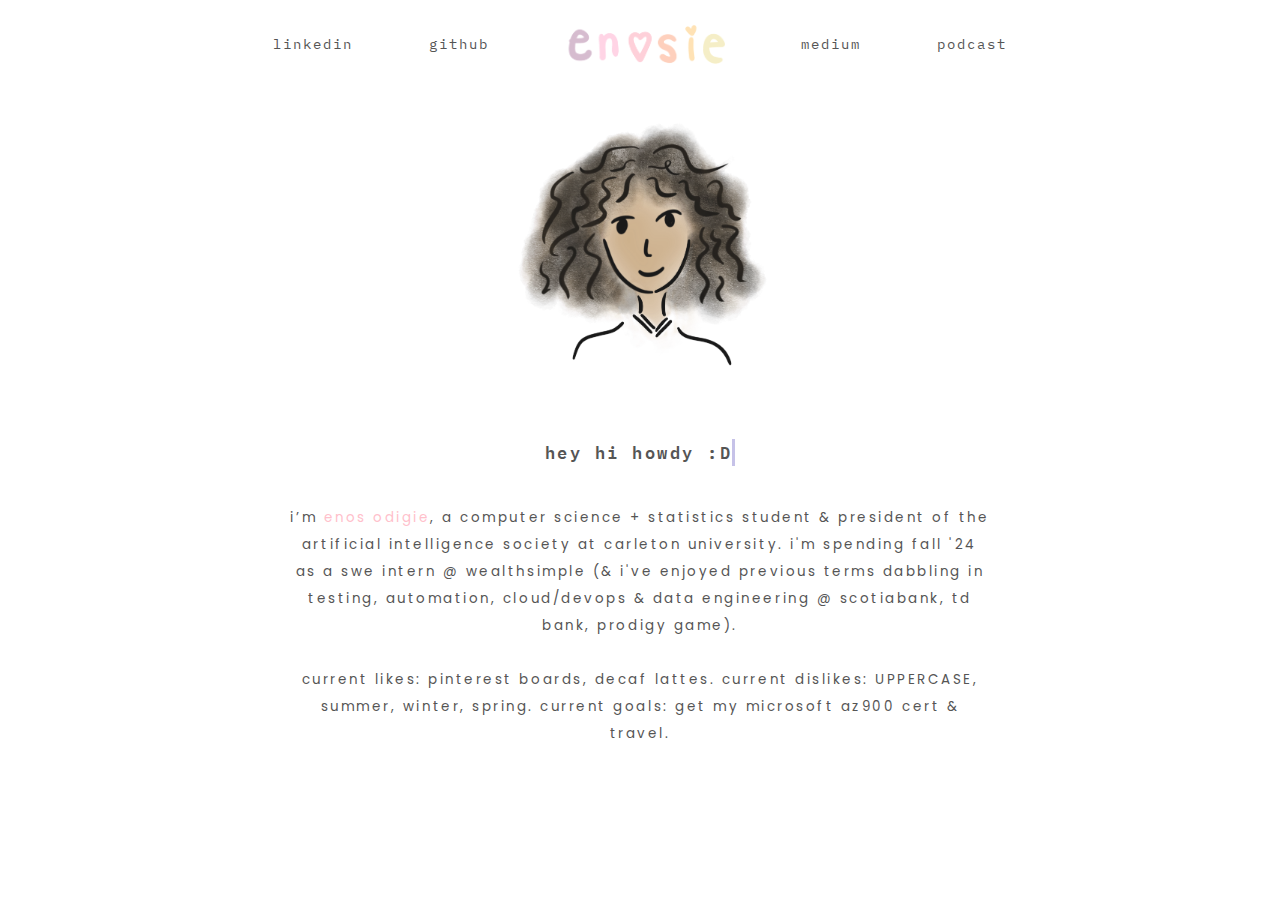
<file: index.html>
<!DOCTYPE html>
<html lang="en">
  <head>
    <meta charset="UTF-8" />
    <meta http-equiv="X-UA-Compatible" content="IE=edge" />
    <meta name="viewport" content="width=device-width, initial-scale=1.0" />
    <title>Who is Enos Odigie</title>
    <link rel="stylesheet" href="styles.css" />
    <link rel="shortcut icon" href="imgs/heart (2).png" type="image/x-icon" />
    <link href="https://unpkg.com/aos@2.3.1/dist/aos.css" rel="stylesheet" />
    <link rel="stylesheet" href="//use.fontawesome.com/releases/v5.0.7/css/all.css">
  </head>
  <body>
    <section id="main">
      <!--nav bar-->
      <nav class="nav">
        <ul class="menu">
          <li>
            <a href="https://www.linkedin.com/in/enosodigie/" target="_blank"
              >linkedin</a
            >
          </li>
          <li>
            <a href="https://github.com/enosie/" target="_blank">github</a>
          </li>
          <li><a><img class="logo" src="/imgs/updatedlogo.png" alt="logo" /></a></li>
          <li>
            <a href="https://medium.com/@enosie" target="_blank">medium</a>
          </li>
          <li>
            <a
              href="https://open.spotify.com/episode/7DNfMY2JDWT73qGmQ83tQg"
              target="_blank"
              >podcast</a
            >
          </li>
        </ul>
      </nav>
    </section>
    <!--landing page aka home-->
    <div class="content">
      <div class="art">
        <img class="artpic" src="/imgs/drawing.png" alt="enos clipart">
        <!--<img class="artarrow" src="/imgs/arrows.png" alt="">-->
      </div>
      
    </div>
  </section>
  <!--about me-->
  <div class="about">
    <p class="typewriter-text"> hey hi howdy :D </p>
    <br> 
    <p class="bio">
      i’m <span style="color:#ffc0cb">enos odigie</span>, a computer science + statistics student & president of the <a href="https://carletonai.com/events/past/" target="_blank">artificial intelligence society</a> at carleton university. i'm spending fall '24 as a swe intern @ <a href="https://www.wealthsimple.com/en-ca" target="_blank">wealthsimple</a> (& i've enjoyed previous terms dabbling in testing, automation, cloud/devops & data engineering @ <a href="https://www.scotiabank.com/ca/en/personal.html" target="_blank">scotiabank</a>, <a href="https://www.td.com/ca/en/personal-banking" target="_blank">td bank</a>, <a href="https://www.prodigygame.com/main-en/" target="_blank">prodigy game</a>). <br> <br>current likes: pinterest boards, decaf lattes. current dislikes: UPPERCASE, summer, winter, spring. current goals: get my microsoft az900 cert & travel.
  </div>
  <script src="https://unpkg.com/aos@2.3.1/dist/aos.js"></script>
  <script>
    AOS.init();
  </script>
  </body>
</html>
</file>
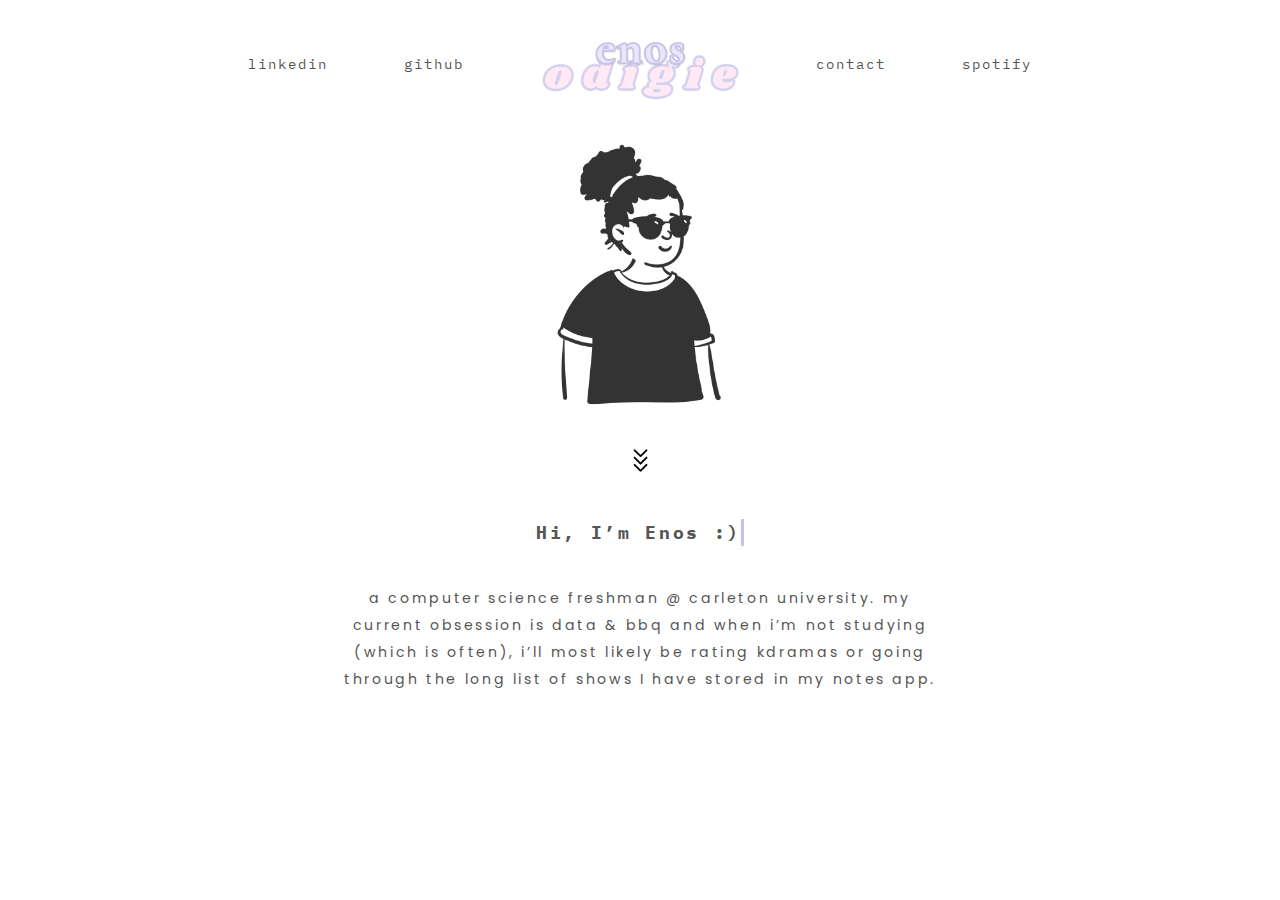
<file: prev-index.html>
<!--previous version of site-->
<!DOCTYPE html>
<html lang="en">
  <head>
    <meta charset="UTF-8" />
    <meta http-equiv="X-UA-Compatible" content="IE=edge" />
    <meta name="viewport" content="width=device-width, initial-scale=1.0" />
    <title>Who is Enos Odigie</title>
    <link rel="stylesheet" href="prev-styles.css" />
    <link rel="shortcut icon" href="imgs/heart (2).png" type="image/x-icon" />
    <link href="https://unpkg.com/aos@2.3.1/dist/aos.css" rel="stylesheet" />
  </head>
  <body>
    <!--main page-->
    <section id="main">
      <!--nav bar-->
      <nav class="nav">
        <ul class="menu">
          <li>
            <a href="https://www.linkedin.com/in/enosodigie/" target="_blank"
              >linkedin</a
            >
          </li>
          <li>
            <a href="https://github.com/enosie/" target="_blank">github</a>
          </li>
          <li><a href="#main"><img class="logo" src="/imgs/Logo.png" alt="name logo" /></a></li>
          <li>
            <a href="mailto:enos.odigie@gmail.com" target="_blank">contact</a>
          </li>
          <li>
            <a
              href="https://open.spotify.com/playlist/3uiWbZimJjV5mmqOWJR6Cu?si=80721591898b4eed"
              target="_blank"
              >spotify</a
            >
          </li>
        </ul>
      </nav>
      <!--landing page aka home-->
      <div class="content">
        <div class="art">
          <img class="artpic" src="/imgs/nemooo.png" alt="enos clipart">
          <img class="artarrow" src="/imgs/arrows.png" alt="">
        </div>
        
      </div>
    </section>
    <!--about me-->
    <div class="about">
      <p class="typewriter-text"> Hi, I’m Enos :) </p>
      <br> 
      <p class="bio">
        a computer science freshman @ carleton university.
        my current obsession is data & bbq and when i’m not studying (which is often), i’ll most likely be rating
        kdramas or going through the long list of shows I have stored in my notes app.</p>
    </div>
    <script src="https://unpkg.com/aos@2.3.1/dist/aos.js"></script>
    <script>
      AOS.init();
    </script>
  </body>
</html>
</file>
<file: styles.css>
@import url("https://fonts.googleapis.com/css2?family=IBM+Plex+Mono&display=swap");
@import url("https://fonts.googleapis.com/css2?family=Poppins&display=swap");

html,
body {
  background-color: #ffffff;
  overflow-x: initial !important;
  margin: 0px !important;
  padding: 0px !important;
  font-family: "IBM Plex Mono", monospace;
  scroll-behavior: smooth;
}

ul {
  list-style: none;
}

a {
  text-decoration: none;
  color: #555555;
}

a:hover {
  color: #e8b4d2;
  transition: all ease 0.1s;
  font-style: italic;
}

#main {
  width: 100%;
  position: relative;
}

/*nav*/
nav {
  display: flex;
  justify-content: space-around;
  align-items: center;
  position: fixed;
  left: 0;
  top: 0;
  width: 100%;
  z-index: 1;
  background-color: #ffffff;
}

.logo {
  width: 160px;
}

nav ul {
  display: flex;
  padding-inline-start: 0px;
}

nav ul li a {
  line-height: 50px;
  margin: 3px;
  padding: 0px 35px;
  display: flex;
  font-size: 0.9rem;
  letter-spacing: 2px;
  color: #555555;
  
}

nav ul li a:hover {
  color: #e8b4d2;
  transition: all ease 0.1s;
  font-style: italic;
  text-decoration-line: underline;
  text-underline-offset: 5px;
}


.art {
  margin-bottom: 25px;
}

.art img {
  display: block;
  margin-left: auto;
  margin-right: auto;
  opacity: 0.9;
}

.artpic {
  margin-top: 7rem;
  width: 290px;
}

.artarrow {
  margin-top: 10px;
  width: 15px;
}

.about {
  position: relative;
  width: 700px;
  font-family: IBM Plex Mono, monospace;
  font-style: normal;
  font-weight: normal;
  font-size: 1.05rem;
  line-height: 27px;
  text-align: center;
  letter-spacing: 0.15em;
  color: #555555;
  margin: auto;
}

.typewriter-text {
  display: inline-block;
  overflow: hidden;
  animation: typing 3s steps(15, end), blink .45s step-end infinite;
  white-space: nowrap;
  font-weight: 600;
  border-right: 3px solid #C6C2E8;
  box-sizing: border-box;
}

@keyframes typing {
  from { 
      width: 0% 
  }
  to { 
      width: 28% 
  }
}

@keyframes blink {
  from, to { 
      border-color: transparent 
  }
  50% { 
      border-color: #ffc0cb; 
  }
}

.bio {
  font-family: poppins, monospace;
  font-size: 0.8em;
  margin-bottom: 50px;
}


@media only screen and (max-width: 700px) {
  .logo {
    width: 100px;
  }

  nav ul {
    display: flex;
    padding-inline-start: 0px;
  }

  nav ul li a {
    line-height: 40px;
    margin: 2px;
    padding: 0px 3px;
    display: flex;
    font-size: 0.75rem;
    letter-spacing: 1px;
    color: #555555;
  }

  nav ul li a:hover {
    color: #e8b4d2;
    transition: all ease 0.1s;
    font-style: italic;
  }

  .art {
    margin-bottom: 15px;
  }
  
  .art img {
    display: block;
    margin-left: auto;
    margin-right: auto;
  }
  
  .artpic {
    margin-top: 6rem;
    width: 230px;
  }
  
  .artarrow {
    margin-top: 20px;
    width: 15px;
  }

  .about {
    position: relative;
    width: 350px;
    font-family: IBM Plex Mono, monospace;
    font-style: normal;
    font-weight: normal;
    font-size: 1rem;
    line-height: 25px;
    text-align: center;
    letter-spacing: 0.12em;
    color: #555555;
    margin: auto;
  }

  @keyframes typing {
    from { 
        width: 0% 
    }
    to { 
        width: 38% 
    }
  }
  
  @keyframes blink {
    from, to { 
        border-color: transparent 
    }
    50% { 
        border-color: #ffc0cb; 
    }
  }
}

@media only screen and (min-width: 701px) and (max-width: 1100px) {
  nav {
    display: flex;
    justify-content: space-around;
    align-items: center;
    position: fixed;
    left: 0;
    top: 0;
    width: 100%;
    z-index: 1;
    background-color: #ffffff;
  }
  
  .logo {
    width: 200px;
  }
  
  nav ul {
    display: flex;
    padding-inline-start: 0px;
  }
  
  nav ul li a {
    line-height: 80px;
    margin: 3px;
    padding: 0px 16px;
    display: flex;
    font-size: 1rem;
    letter-spacing: 2px;
    color: #555555;
    
  }
  
  nav ul li a:hover {
    color: #e8b4d2;
    transition: all ease 0.1s;
    font-style: italic;
  }
  
  .art {
    margin-bottom: 20px;
  }
  
  .art img {
    display: block;
    margin-left: auto;
    margin-right: auto;
  }
  
  .artpic {
    margin-top: 8rem;
    width: 230px;
  }
  
  .artarrow {
    margin-top: 20px;
    width: 15px;
  }
  
  .about {
    position: relative;
    width: 600px;
    font-family: IBM Plex Mono, monospace;
    font-style: normal;
    font-weight: normal;
    font-size: 1.1rem;
    line-height: 27px;
    text-align: center;
    letter-spacing: 0.15em;
    color: #555555;
    margin: auto;
  }
}
</file>
<file: prev-styles.css>
/*previous version style of site*/
@import url("https://fonts.googleapis.com/css2?family=IBM+Plex+Mono&display=swap");
@import url("https://fonts.googleapis.com/css2?family=Poppins&display=swap");


html,
body {
  background-color: #ffffff;
  overflow-x: initial !important;
  margin: 0px !important;
  padding: 0px !important;
  font-family: "IBM Plex Mono", monospace;
  scroll-behavior: smooth;
}

ul {
  list-style: none;
}

a {
  text-decoration: none;
}

#main {
  width: 100%;
  position: relative;
}

nav {
  display: flex;
  justify-content: space-around;
  align-items: center;
  position: fixed;
  left: 0;
  top: 0;
  width: 100%;
  z-index: 1;
  background-color: #ffffff;
}

.logo {
  width: 200px;
}

nav ul {
  display: flex;
  padding-inline-start: 0px;
}

nav ul li a {
  line-height: 90px;
  margin: 3px;
  padding: 0px 35px;
  display: flex;
  font-size: 0.9rem;
  letter-spacing: 2px;
  color: #555555;
  
}

nav ul li a:hover {
  color: #e8b4d2;
  transition: all ease 0.1s;
  font-style: italic;
}

.art {
  margin-bottom: 30px;
}

.art img {
  display: block;
  margin-left: auto;
  margin-right: auto;
}

.artpic {
  margin-top: 8rem;
  width: 230px;
  opacity: 80%;
}

.artarrow {
  margin-top: 10px;
  width: 15px;
}

.about {
  position: relative;
  width: 600px;
  font-family: IBM Plex Mono, monospace;
  font-style: normal;
  font-weight: normal;
  font-size: 1.1rem;
  line-height: 27px;
  text-align: center;
  letter-spacing: 0.15em;
  color: #555555;
  margin: auto;
}

.typewriter-text {
  display: inline-block;
  overflow: hidden;
  animation: typing 3s steps(15, end), blink .45s step-end infinite;
  white-space: nowrap;
  font-weight: 700;
  border-right: 3px solid #C6C2E8;
  box-sizing: border-box;
}

@keyframes typing {
  from { 
      width: 0% 
  }
  to { 
      width: 35% 
  }
}

@keyframes blink {
  from, to { 
      border-color: transparent 
  }
  50% { 
      border-color: #C6C2E8; 
  }
}

.bio {
  font-family: poppins, monospace;
  font-size: 0.8em;
}

@media only screen and (max-width: 700px) {
  .logo {
    width: 100px;
  }

  nav ul {
    display: flex;
    padding-inline-start: 0px;
  }

  nav ul li a {
    line-height: 40px;
    margin: 2px;
    padding: 0px 3px;
    display: flex;
    font-size: 0.75rem;
    letter-spacing: 1px;
    color: #555555;
  }

  nav ul li a:hover {
    color: #e8b4d2;
    transition: all ease 0.1s;
    font-style: italic;
  }

  .art {
    margin-bottom: 20px;
  }
  
  .art img {
    display: block;
    margin-left: auto;
    margin-right: auto;
  }
  
  .artpic {
    margin-top: 6rem;
    width: 230px;
    opacity: 80%;
  }
  
  .artarrow {
    margin-top: 20px;
    width: 15px;
  }

  .about {
    position: relative;
    width: 300px;
    font-family: IBM Plex Mono, monospace;
    font-style: normal;
    font-weight: normal;
    font-size: 1rem;
    line-height: 25px;
    text-align: center;
    letter-spacing: 0.12em;
    color: #555555;
    margin: auto;
  }

  @keyframes typing {
    from { 
        width: 0% 
    }
    to { 
        width: 65% 
    }
  }
  
  @keyframes blink {
    from, to { 
        border-color: transparent 
    }
    50% { 
        border-color: #C6C2E8; 
    }
  }
}

@media only screen and (min-width: 701px) and (max-width: 1100px) {
  nav {
    display: flex;
    justify-content: space-around;
    align-items: center;
    position: fixed;
    left: 0;
    top: 0;
    width: 100%;
    z-index: 1;
    background-color: #ffffff;
  }
  
  .logo {
    width: 200px;
  }
  
  nav ul {
    display: flex;
    padding-inline-start: 0px;
  }
  
  nav ul li a {
    line-height: 80px;
    margin: 3px;
    padding: 0px 16px;
    display: flex;
    font-size: 1rem;
    letter-spacing: 2px;
    color: #555555;
    
  }
  
  nav ul li a:hover {
    color: #e8b4d2;
    transition: all ease 0.1s;
    font-style: italic;
  }
  
  .art {
    margin-bottom: 30px;
  }
  
  .art img {
    display: block;
    margin-left: auto;
    margin-right: auto;
  }
  
  .artpic {
    margin-top: 10rem;
    width: 230px;
    opacity: 80%;
  }
  
  .artarrow {
    margin-top: 20px;
    width: 15px;
  }
  
  .about {
    position: relative;
    width: 600px;
    font-family: IBM Plex Mono, monospace;
    font-style: normal;
    font-weight: normal;
    font-size: 1.1rem;
    line-height: 27px;
    text-align: center;
    letter-spacing: 0.15em;
    color: #555555;
    margin: auto;
  }
}
</file>
